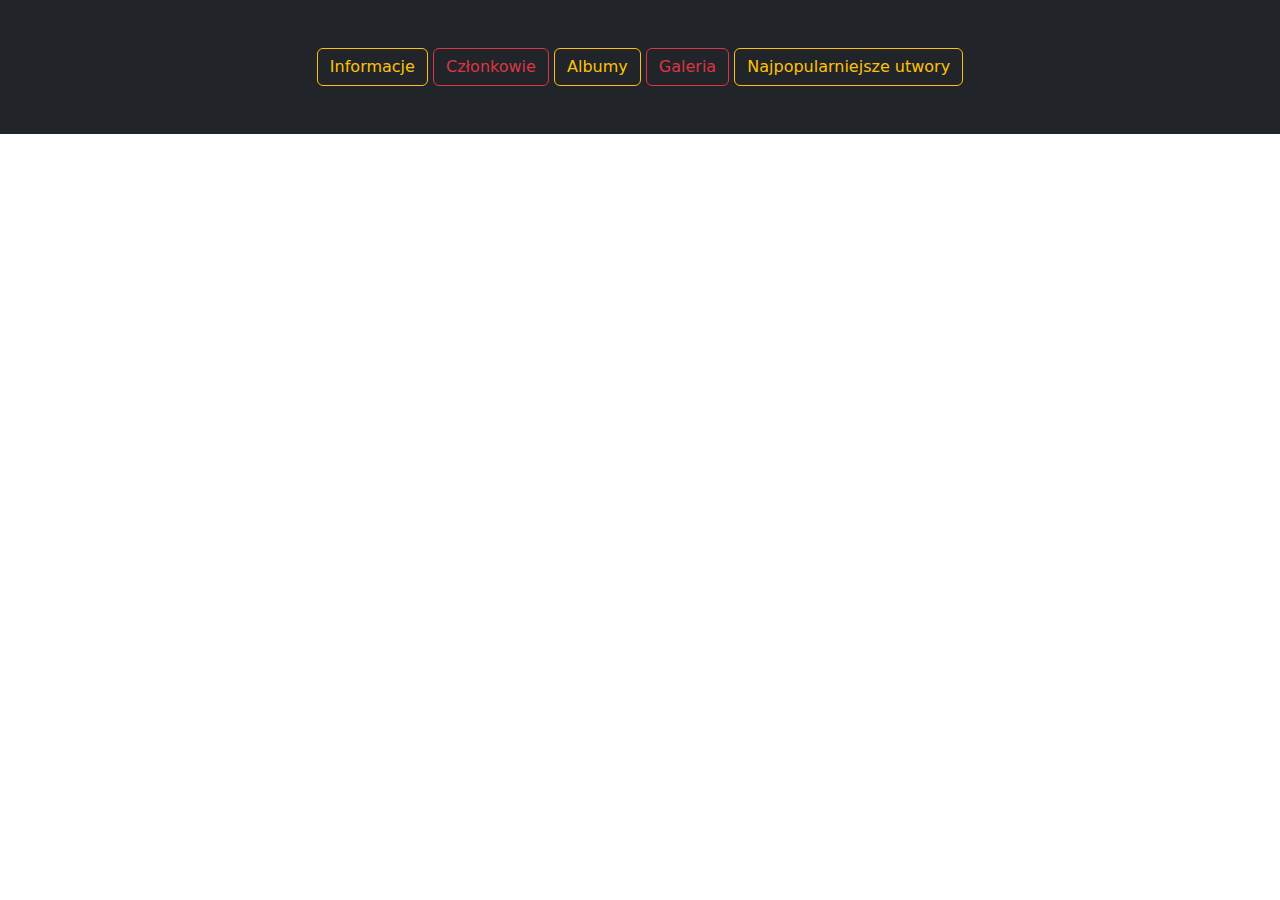
<file: index.html>
<!DOCTYPE html>
<html lang="en">
  <head>
    <meta charset="UTF-8" />
    <meta name="viewport" content="width=device-width, initial-scale=1.0" />
    <link
      href="https://cdn.jsdelivr.net/npm/bootstrap@5.3.2/dist/css/bootstrap.min.css"
      rel="stylesheet"
    />
    <script src="https://cdn.jsdelivr.net/npm/bootstrap@5.3.2/dist/js/bootstrap.bundle.min.js"></script>
    <link rel="stylesheet" href="queen.css" />
    <title>Queen</title>
  </head>
  <body>
    <div class="container-fluid p-5 bg-dark text-white text-center">
      <a href="informacje.html"
        ><button type="button" class="btn btn-outline-warning">
          Informacje
        </button></a
      >
      <a href="czlonkowie.html"
        ><button type="button" class="btn btn-outline-danger">
          Członkowie
        </button></a
      >
      <a href="albumy.html"
        ><button type="button" class="btn btn-outline-warning">
          Albumy
        </button></a
      >
      <a href="galeria.html"
        ><button type="button" class="btn btn-outline-danger">
          Galeria
        </button></a
      >
      <a href="utwory.html"
        ><button type="button" class="btn btn-outline-warning">
          Najpopularniejsze utwory
        </button></a
      >
    </div>
  </body>
</html>
</file>
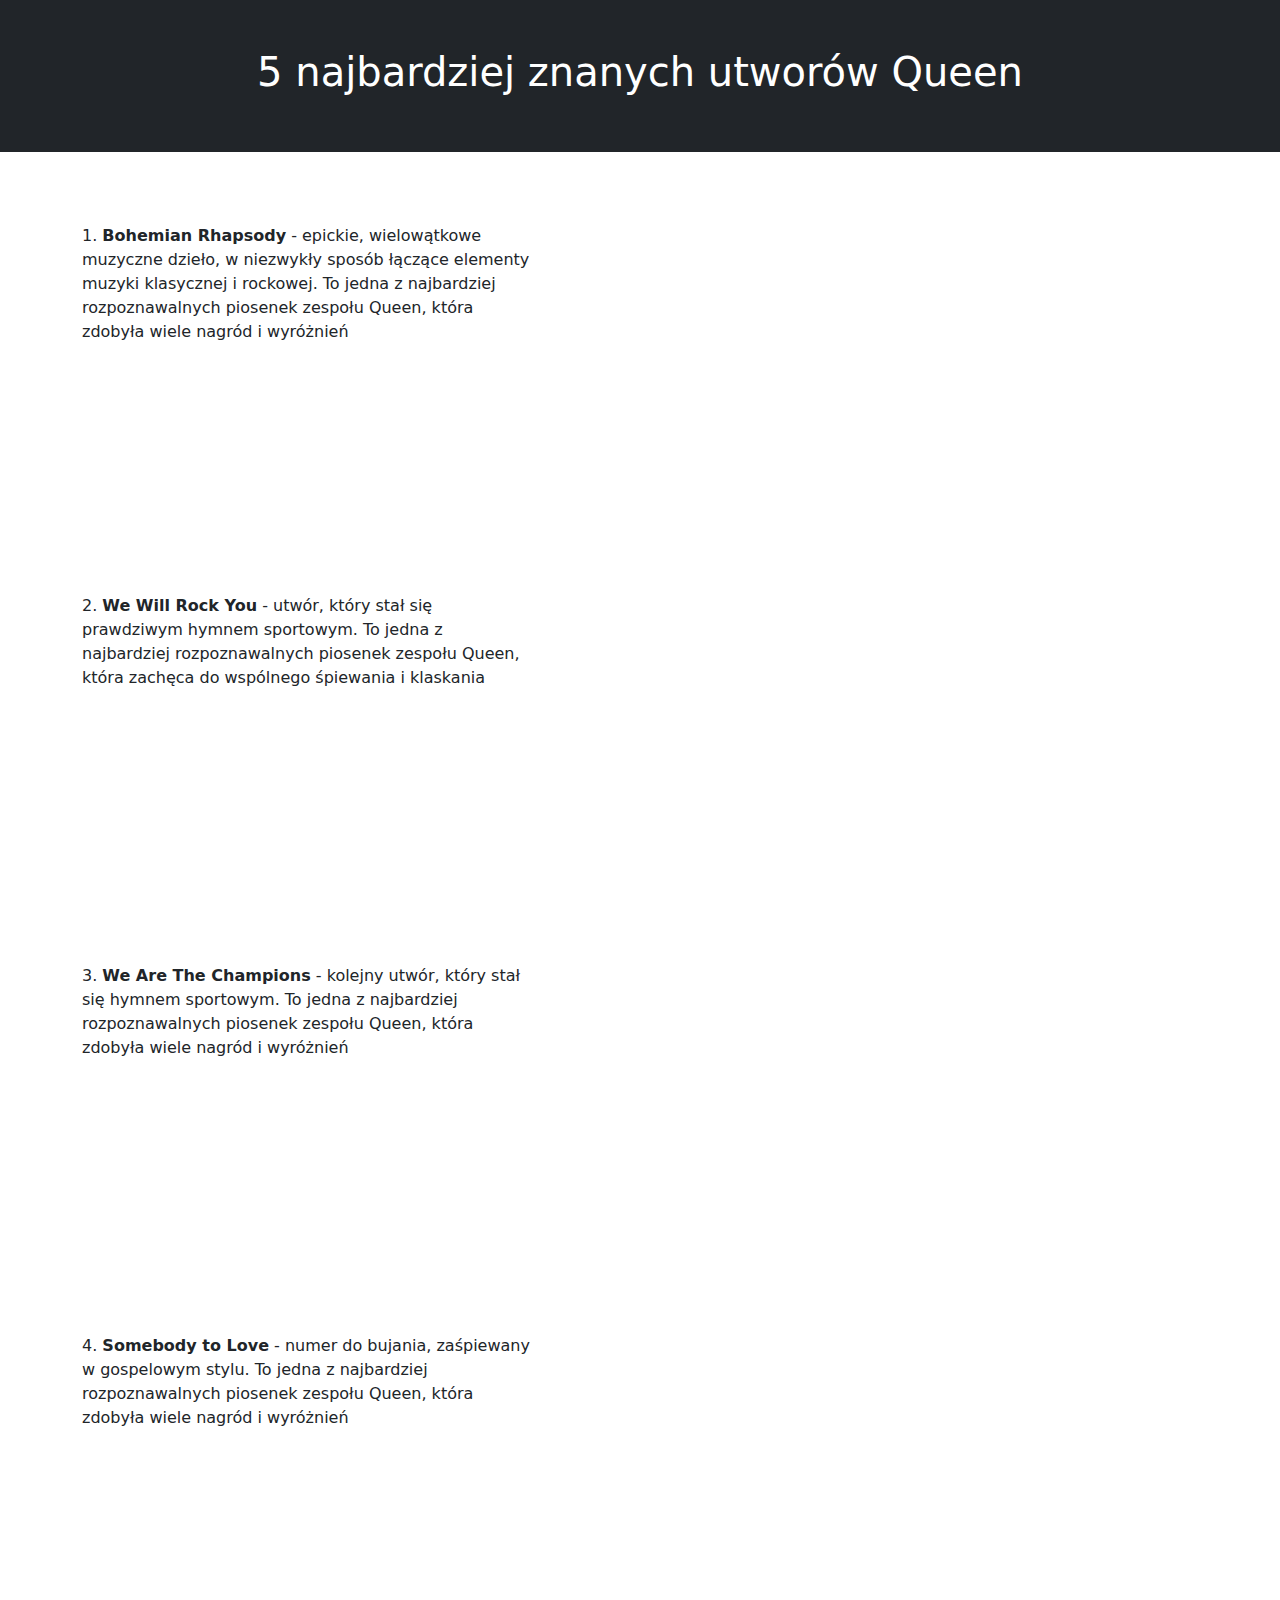
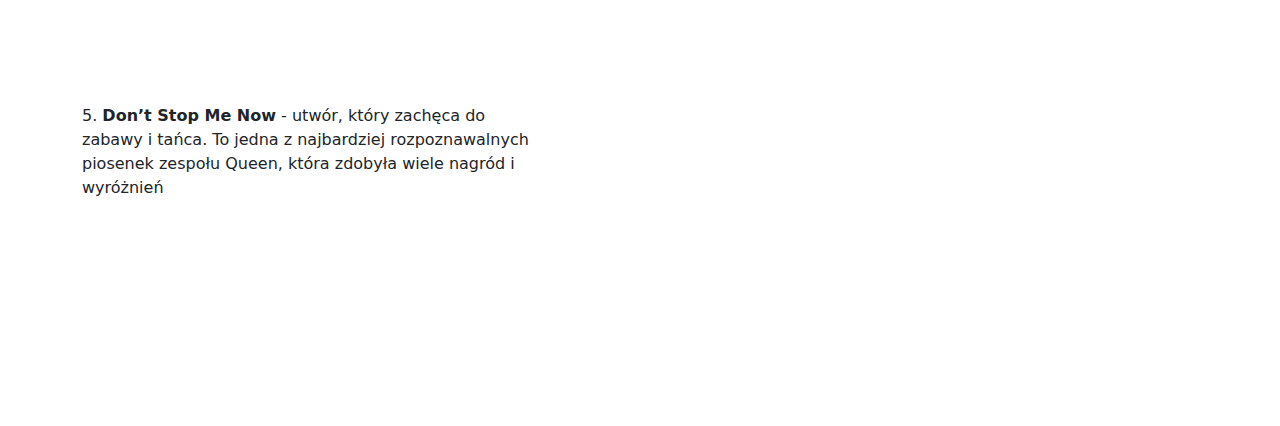
<file: utwory.html>
<!DOCTYPE html>
<html lang="en">
<head>
    <meta charset="UTF-8">
    <meta name="viewport" content="width=device-width, initial-scale=1.0">
    <link
      href="https://cdn.jsdelivr.net/npm/bootstrap@5.3.2/dist/css/bootstrap.min.css"
      rel="stylesheet"
    />
    <script src="https://cdn.jsdelivr.net/npm/bootstrap@5.3.2/dist/js/bootstrap.bundle.min.js"></script>
    <title>Utwory</title>
</head>
<body>
    <div class="container-fluid p-5 bg-dark text-white text-center">
        <h1>5 najbardziej znanych utworów Queen</h1>
    </div>
    <br>
    <div class="container mt-5">
        <div class="row">
          <div class="col-sm-5">
            <p>1. <b>Bohemian Rhapsody</b> - epickie, wielowątkowe muzyczne dzieło, w niezwykły sposób łączące elementy muzyki klasycznej i rockowej. To jedna z najbardziej rozpoznawalnych piosenek zespołu Queen, która zdobyła wiele nagród i wyróżnień</p>
          </div>
          <div class="col-sm-5">
            <iframe width="560" height="315" src="https://youtu.be/fJ9rUzIMcZQ?feature=shared" title="YouTube video player" frameborder="0" allow="accelerometer; autoplay; clipboard-write; encrypted-media; gyroscope; picture-in-picture; web-share" allowfullscreen></iframe>
          </div>
          <div class="container mt-5">
            <div class="row">
              <div class="col-sm-5">
                <p>2. <b>We Will Rock You</b> - utwór, który stał się prawdziwym hymnem sportowym. To jedna z najbardziej rozpoznawalnych piosenek zespołu Queen, która zachęca do wspólnego śpiewania i klaskania</p>
              </div>
              <div class="col-sm-5">
                <iframe width="560" height="315" src="https://www.youtube-nocookie.com/embed/-tJYN-eG1zk?si=MHZESsEb_QXKnjy0" title="YouTube video player" frameborder="0" allow="accelerometer; autoplay; clipboard-write; encrypted-media; gyroscope; picture-in-picture; web-share" allowfullscreen></iframe>
              </div>

              <div class="container mt-5">
                <div class="row">
                  <div class="col-sm-5">
                    <p>3. <b>We Are The Champions</b> - kolejny utwór, który stał się hymnem sportowym. To jedna z najbardziej rozpoznawalnych piosenek zespołu Queen, która zdobyła wiele nagród i wyróżnień</p>
                  </div>
                  <div class="col-sm-5">
                    <iframe width="560" height="315" src="https://www.youtube-nocookie.com/embed/04854XqcfCY?si=hXCrHcLHDLk5qk63" title="YouTube video player" frameborder="0" allow="accelerometer; autoplay; clipboard-write; encrypted-media; gyroscope; picture-in-picture; web-share" allowfullscreen></iframe>
                  </div>

                  <div class="container mt-5">
                    <div class="row">
                      <div class="col-sm-5">
                        <p>4. <b>Somebody to Love</b> - numer do bujania, zaśpiewany w gospelowym stylu. To jedna z najbardziej rozpoznawalnych piosenek zespołu Queen, która zdobyła wiele nagród i wyróżnień</p>
                      </div>
                      <div class="col-sm-5">
                        <iframe width="560" height="315" src="https://www.youtube-nocookie.com/embed/kijpcUv-b8M?si=ZAFtnXhIgwLSD-WY" title="YouTube video player" frameborder="0" allow="accelerometer; autoplay; clipboard-write; encrypted-media; gyroscope; picture-in-picture; web-share" allowfullscreen></iframe>
                      </div>

                      <div class="container mt-5">
                        <div class="row">
                          <div class="col-sm-5">
                            <p>5. <b>Don’t Stop Me Now</b> - utwór, który zachęca do zabawy i tańca. To jedna z najbardziej rozpoznawalnych piosenek zespołu Queen, która zdobyła wiele nagród i wyróżnień</p>
                          </div>
                          <div class="col-sm-5">
                            <iframe width="560" height="315" src="https://www.youtube-nocookie.com/embed/HgzGwKwLmgM?si=aKFSRGXV_JBQmdWd" title="YouTube video player" frameborder="0" allow="accelerometer; autoplay; clipboard-write; encrypted-media; gyroscope; picture-in-picture; web-share" allowfullscreen></iframe>
                          </div>
    </body>
</body>
</html>
</file>
<file: queen.css>
body{
    background-image: url(https://www.impericon.com/780x240x90/media/impericon/header/merchandise/queen/20180917_queen_mobile@2x.jpg);
    background-repeat: no-repeat;
    background-size: 100%;
    background-position: center 190px;
    background-color: white;
}
</file>
